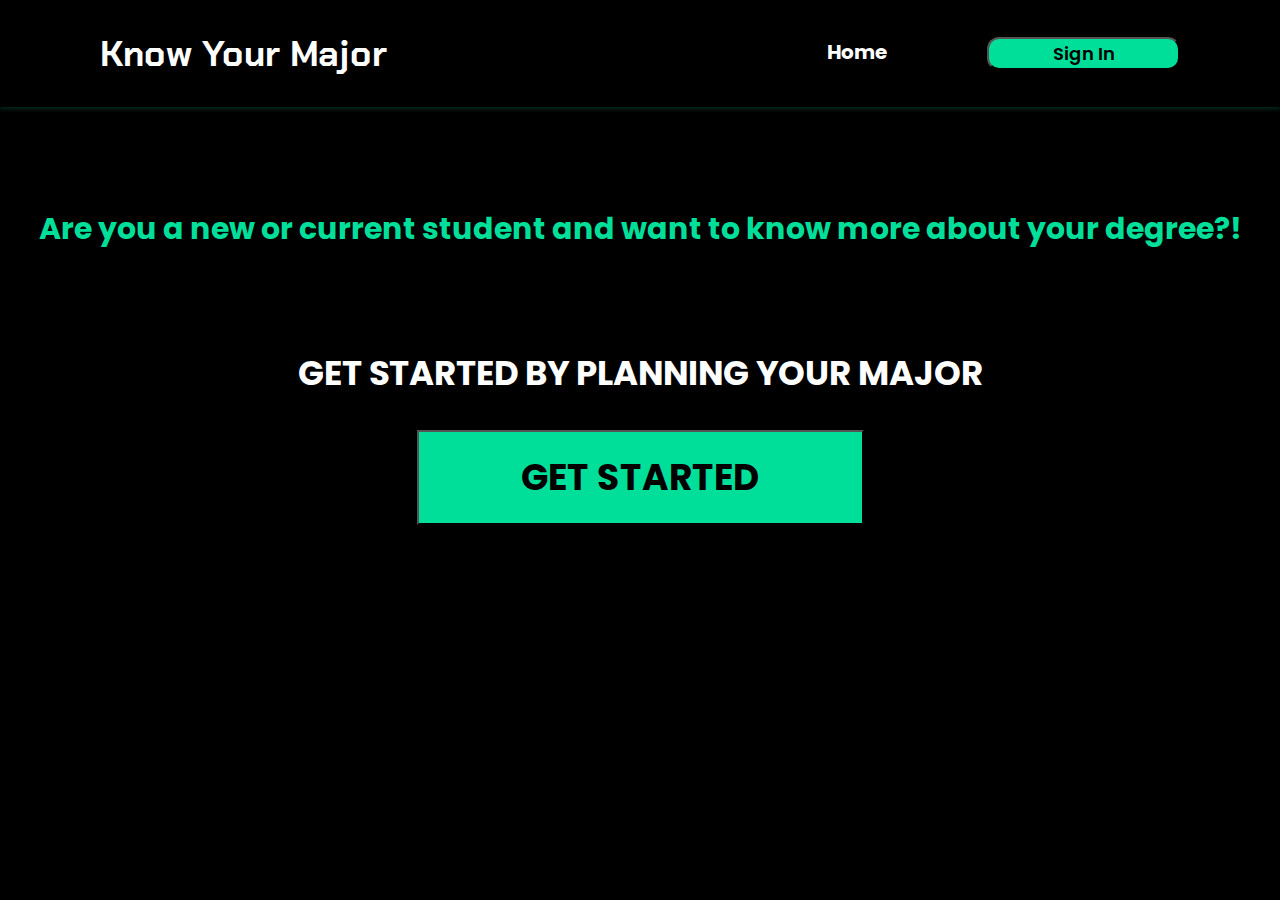
<file: index.html>
<!DOCTYPE html>
<html lang="en">
<head>
    <meta charset="UTF-8">
    <meta http-equiv="X-UA-Compatible" content="IE=edge">
    <meta name="viewport" content="width=device-width, initial-scale=1.0">
    <title>Home page</title>
    <link rel="stylesheet" href="style.css"/>
    <link rel="icon" href="web-icon.png">

</head>
<body>
    <header>

            <a href="index.html" class="logo">Know Your Major</a>
            <div class="menu-items">
                <ul class="navbar">
                    <li><a href="index.html">Home</a></li>
                </ul>
                <a href="sign-in.html">
                <div class="sign-in">
                    <button class="sign-in-button">Sign In</button></a></a>
                </div>
            </div>

    </header>


 
    <section class="main-page">
        <h1 class="high-school-msg">Are you a new or current student and want to know more about your degree?!</h1>
        <h1 class="get-started-msg">GET STARTED BY PLANNING YOUR MAJOR</h1>
       
        <div class="btn-container">
        <a href="search.html">
        <button href="search.html" class="get-started-btn" >GET STARTED</button></a>
    </div>
    </section>


    
</body>


</html>
</file>
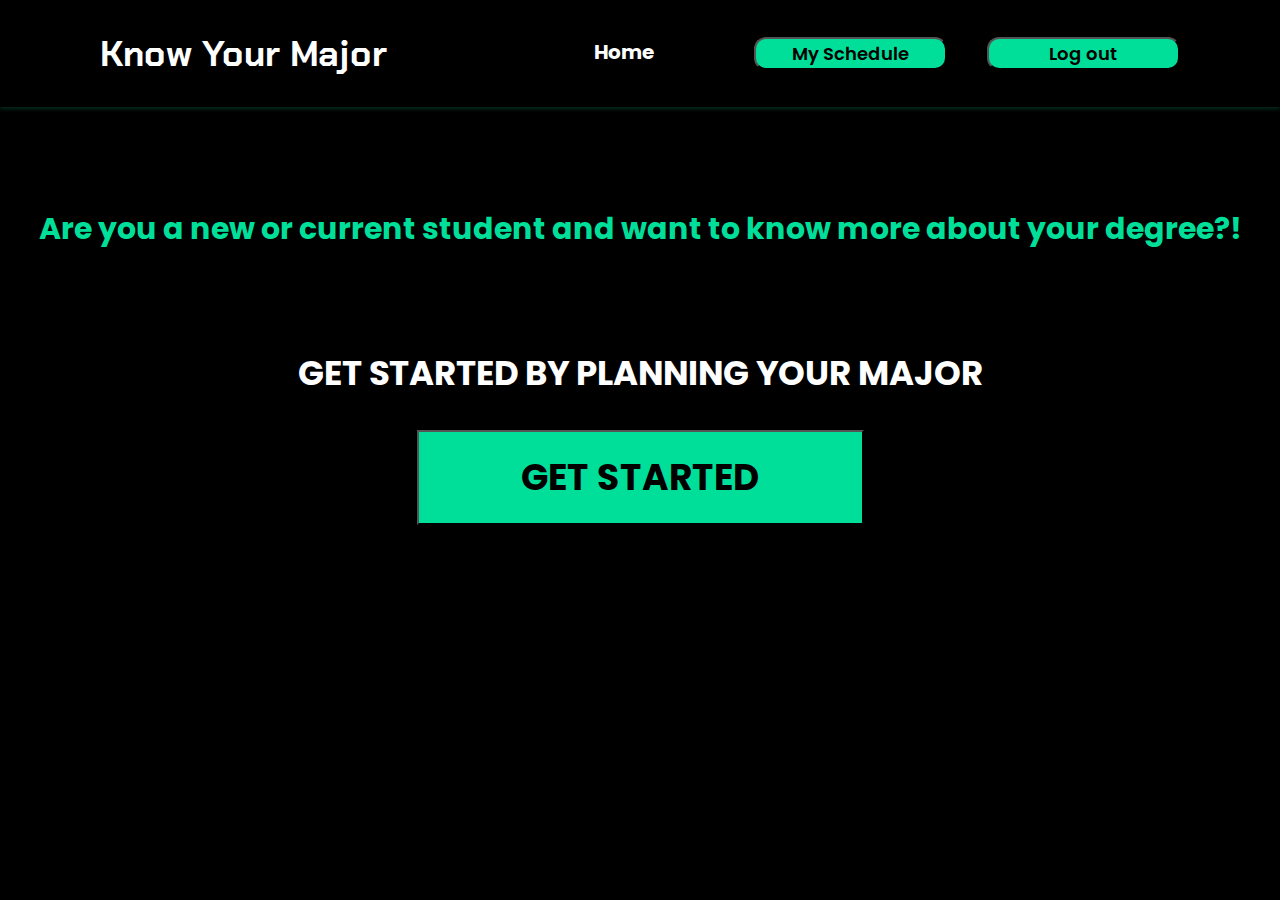
<file: home-signed.html>
<!DOCTYPE html>
<html lang="en">
<head>
    <meta charset="UTF-8">
    <meta http-equiv="X-UA-Compatible" content="IE=edge">
    <meta name="viewport" content="width=device-width, initial-scale=1.0">
    <title>Home page</title>
    <link rel="stylesheet" href="style.css"/>
    <link rel="icon" href="web-icon.png">

</head>
<body>
    <header>

            <a href="index.html" class="logo">Know Your Major</a>
            <div class="menu-items">
                <ul class="navbar">
                    <li><a href="home-signed.html">Home</a></li>
                </ul>
                <a href="my-schedule.html">
                <div class="sign-in">
                    <button class="sign-in-button">My Schedule</button></a></a>
                </div>
                <div class="sign-in">
                    <a href="index.html">
                    <button class="sign-in-button">Log out</button></a>
                </div>
            </div>

    </header>


    <section class="main-page">
        <h1 class="high-school-msg">Are you a new or current student and want to know more about your degree?!</h1>
        <h1 class="get-started-msg">GET STARTED BY PLANNING YOUR MAJOR</h1>
       
        <div class="btn-container">
        <a href="search.html">
        <button href="search.html" class="get-started-btn" >GET STARTED</button></a>
    </div>
    </section>

    
    
</body>


</html>
</file>
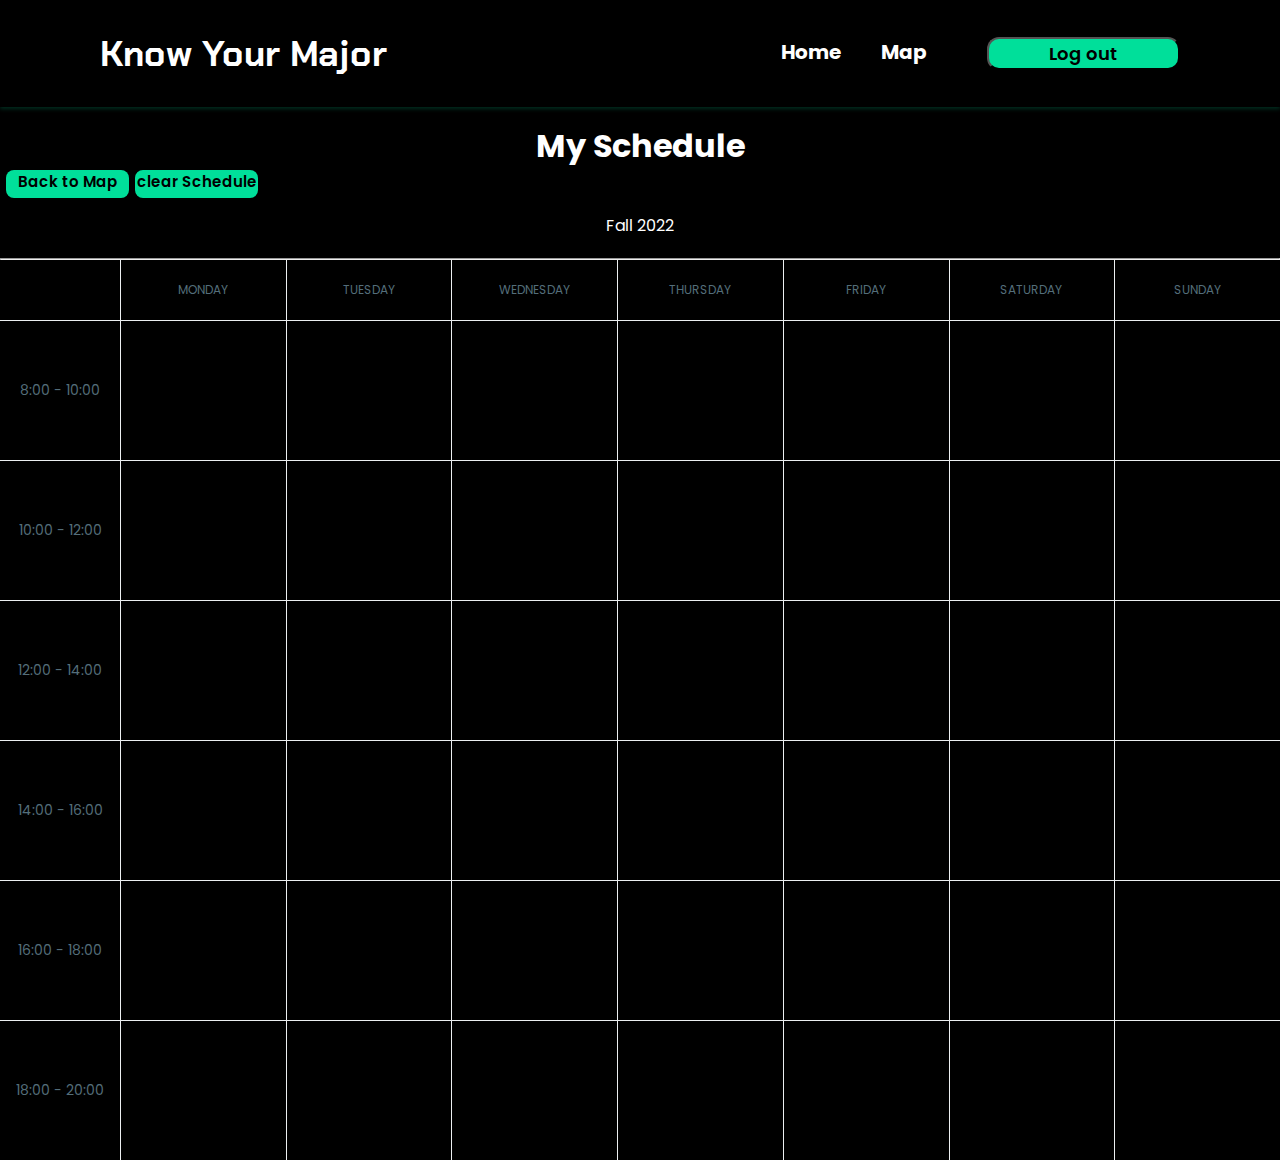
<file: my-schedule.html>
<!DOCTYPE html>
<html lang="en">
<head>
    <meta charset="UTF-8">
    <meta http-equiv="X-UA-Compatible" content="IE=edge">
    <meta name="viewport" content="width=device-width, initial-scale=1.0">
    <link rel="stylesheet" href="my-schedule.css">
    <title>My schedule</title>

    <script src="https://code.jquery.com/jquery-1.12.4.min.js" 
    integrity="sha384-nvAa0+6Qg9clwYCGGPpDQLVpLNn0fRaROjHqs13t4Ggj3Ez50XnGQqc/r8MhnRDZ" 
    crossorigin="anonymous">
   </script>

<link rel="icon" href="web-icon.png">



    
</head>
<body>

  <header>

    <a href="index.html" class="logo" id="logo">Know Your Major</a>
    <div class="menu-items">
        <ul class="navbar">
            <li><a href="home-signed.html">Home</a></li>
            <li><a href="map-signed-in.html">Map</a></li>
        </ul>
        <div class="sign-in">
            <a href="index.html">
            <button class="sign-in-button">Log out</button></a>
        </div>
    </div>

</header>

<main class="main-page">
    <h1 class="my-schedule">My Schedule</h1>


    <div class="parentdiv" style="display: flex ;">
      <div class="backbtn" ><a href ="map-signed-in.html" >Back to Map</a></div>
      <div class="clearSchedule">clear Schedule</div>
    </div>

    
    <p class="fall-2022">Fall 2022</p>

    <hr>
    <div class="timetable">
        <div class="week-names">
          <div>monday</div>
          <div>tuesday</div>
          <div>wednesday</div>
          <div>thursday</div>
          <div>friday</div>
          <div>saturday</div>
          <div>sunday</div>
        </div>
        <div class="time-interval">
          <div>8:00 - 10:00</div>
          <div>10:00 - 12:00</div>
          <div>12:00 - 14:00</div>
          <div>14:00 - 16:00</div>
          <div>16:00 - 18:00</div>
          <div>18:00 - 20:00</div>
        </div>
        <div class="content">
            
          <div>
            <div class="accent-orange-gradient course1">course 1</div>
          </div>
          <div></div>
          <div><div class="accent-orange-gradient course1">course 1</div>
        </div>
          <div></div>
              <div>
                <div class="accent-orange-gradient course1">course 1</div>
            </div>

          <div></div>
          <div></div>
          <div>
            <div class="accent-red-gradient course2">course 2</div>
            

          </div>
          <div>
            <div class="accent-cyan-gradient course3">course 3</div>
          </div>
          <div></div>

          <div>
            <div class="accent-red-gradient course2">course 2</div>
          </div>
          <div>
            <div class="accent-cyan-gradient course3">course 3</div>

          </div>
          <div>
          </div>
          <div></div>
          <div></div>

          <div><div class="accent-cyan-gradient course4">course 4</div></div>
          <div></div>
          <div><div class="accent-cyan-gradient course4">course 4</div></div>
          <div></div>
          <div></div>

          <div>
          </div>
          <div>  <div class="accent-orange-gradient course5">course 5</div>
        </div>
          <div></div>
          <div> <div class="accent-orange-gradient course5">course 5</div></div>
          <div></div>

          <div> <div class="accent-orange-gradient course5">course 5</div></div>
          <div></div>
          <div></div>
          <div></div>
          <div></div>

          <div></div>
          <div></div>
          <div></div>
          <div></div>
          <div></div>
          <div></div>
          <div></div>
          <div></div>
          <div></div>
          <div></div>
          <div></div>
          <div></div>
          <div></div>
          <div></div>
          <div></div>

        </div>
      </div>

      
</main>
    
</body>

<script src="my-schedule.js"></script>
</html>
</file>
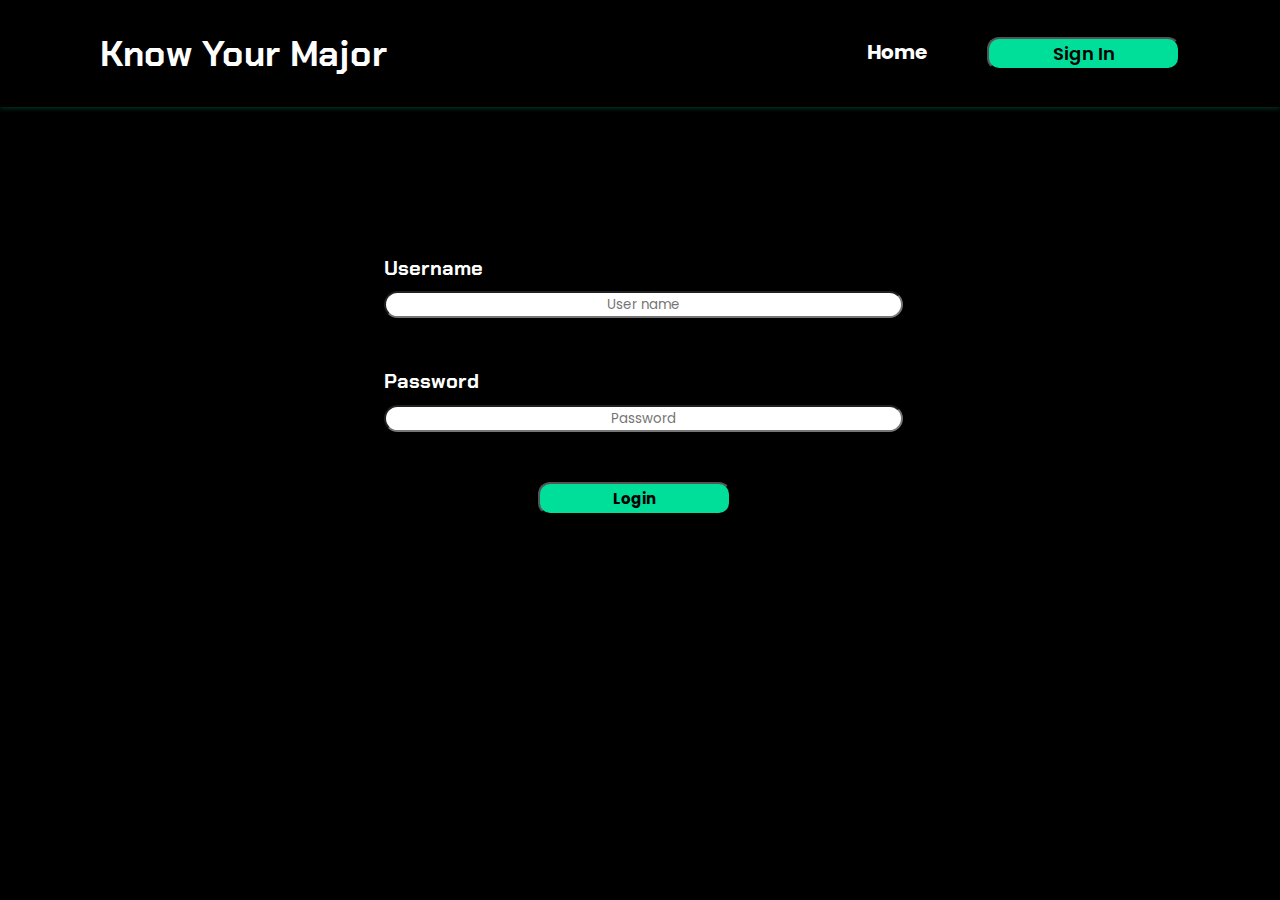
<file: sign-in.html>
<!DOCTYPE html>
<html lang="en">
<head>
    <meta charset="UTF-8">
    <meta http-equiv="X-UA-Compatible" content="IE=edge">
    <meta name="viewport" content="width=device-width, initial-scale=1.0">
    <link rel="stylesheet" href="sign.css"/>
    <title>Sign In</title>
    <script src=
    "https://ajax.googleapis.com/ajax/libs/jquery/2.1.1/jquery.min.js">
        </script>

<link rel="icon" href="web-icon.png">

</head>
<body onkeydown="if (event.keyCode == 13)
                 document.getElementById('login-btn').click()">

    <body>
        <header>

            <a href="index.html" class="logo" id="logo">Know Your Major</a>
            <div class="menu-items">
                <ul class="navbar">
                    <li><a href="index.html">Home</a></li>
                </ul>
                <div class="sign-in">
                    <button class="sign-in-button">Sign In</button></a>
                </div>
            </div>
    
    </header>

        <main class="main">
            <h1 class="sign-in">
                Sign In
            </h1>
           
                <div class="user-div">
                 <p class="user-name">Username</p>
                </div>
                 <input type="text" class="user-text" id ="user-nameE" onkeydown="if (event.keyCode == 13)
                 document.getElementById('login-btn').click()" placeholder="User name">
                    <div class="pass">
                        <p class="password">Password</p>
                    </div>


                 <input type="password" class="password-text" id ="passwordE" onkeydown="if (event.keyCode == 13)
                 document.getElementById('login-btn').click()" placeholder="Password" >
                 <div></div>
              
                    <button id="login-btn" class="login" onclick="checkUserAndPass('user-nameE','passwordE' ,'search-signed.html')">
                        Login
                    </button>
               
        </main>
    
</body>
<script src="map.js"></script>

</html>
</file>
<file: style.css>
@import url('https://fonts.googleapis.com/css2?family=Chakra+Petch:ital,wght@0,600;0,700;1,600;1,700&display=swap');
@import url('https://fonts.googleapis.com/css2?family=Poppins:ital,wght@0,100;0,200;0,300;0,400;0,500;0,600;0,700;0,800;0,900;1,100;1,200;1,300;1,400;1,500;1,600;1,700;1,800;1,900&display=swap');
:root{
    --green: #00DF9A;
    --white: #FFFFFF;
    --black: #000000;
    --green-dark: #2c8b6d;
    --orange: #F5470F;
    --cyan: #1DBEC8;
    --dark-blue:#23868d;

}

*{
    margin:  0;
    padding: 0;
    box-sizing: border-box;
    font-family: 'Poppins', sans-serif;
    scroll-behavior: smooth;
    list-style: none;
    text-decoration: none;
}

body{
    margin: 0;
    background-color: var(--black);
}


header{
    position: relative;
    top:0;
    right: 0;
    width: 100%;
    background: #000000;
    box-shadow: 0 2px 4px 0 rgba(0, 223, 154, 0.2);
    z-index: 100;
    display: flex;
    align-items: center;
    justify-content: space-between;
    padding: 30px 100px;
}

.navbar{
    display: flex;
}
.navbar a {
    padding: 10px 20px;
}


.logo{
font-family: 'Chakra Petch';
font-style: normal;
font-weight: 700;
font-size: 36px;
color: var(--white);
text-decoration: none;
transition: all ease 0.30s;
}
.logo:hover{
    color: var(--green);
}

header .menu-items{
    display: flex;
    gap: 40px;
}

header .menu-items a{
font-style: normal;
font-weight: 700;
font-size: 20px;
color: var(--white);
text-decoration: none;
transition: all ease 0.30s;
}

header .menu-items a:hover{
    color: var(--green);
    text-decoration: underline;

}

.sign-in-button{
cursor: pointer;
background: var(--green);
border-radius: 12px;
width: 193px;
height: 33px;
font-weight: 600;
font-size: 18px;
transition: all ease 0.30s;
}

.sign-in-button:hover{
    background-color: var(--green-dark);
}
.home h1{
    color: white;
}
/***Main page**/

.main-page{
    align-items: center;
    padding-left: 20px;
    padding-right: 20px;
}



.high-school-msg{
    width: 100%;
    height: 44px;
    margin-top: 100px;
    //padding-left: 200px;
    font-weight: 700;
    font-size: 30px;
    line-height: 44px;
    text-align: center;

color: var(--green);

}

.get-started-msg{
   
    width: 100%;
    height: 44px;
    margin-top: 100px;
    //padding-left: 200px;
    font-weight: 700;
    font-size: 34px;
    line-height: 44px;
    text-align: center;
    
    color: var(--white);
}

.btn-container
{
    text-align: center;
    clear: left;
}

.get-started-btn{
text-align: center;
cursor: pointer;
box-shadow: 0px 4px 4px 27px rgba(0, 0, 0, 0.25);
width: 447px;
height: 95px;
margin-top: 35px;

font-weight: 700;
font-size: 36px;
background-color: var(--green);
transition: all ease 0.30s;
}

.get-started-btn:hover{
    background-color: var(--green-dark);
}
</file>
<file: my-schedule.css>
@import url('https://fonts.googleapis.com/css2?family=Chakra+Petch:ital,wght@0,600;0,700;1,600;1,700&display=swap');
@import url('https://fonts.googleapis.com/css2?family=Poppins:ital,wght@0,100;0,200;0,300;0,400;0,500;0,600;0,700;0,800;0,900;1,100;1,200;1,300;1,400;1,500;1,600;1,700;1,800;1,900&display=swap');
:root{
    --green: #00DF9A;
    --white: #FFFFFF;
    --black: #000000;
    --green-dark: #2c8b6d;
    --orange: #F5470F;
    --cyan: #1DBEC8;
    --dark-blue:#23868d;

}

*{
    margin:  0;
    padding: 0;
    box-sizing: border-box;
    font-family: 'Poppins', sans-serif;
    scroll-behavior: smooth;
    list-style: none;
    text-decoration: none;
}

body{
    margin: 0;
    background-color: var(--black);
}


header{
    position: relative;
    top:0;
    right: 0;
    width: 100%;
    background: #000000;
    box-shadow: 0 2px 4px 0 rgba(0, 223, 154, 0.2);
    z-index: 100;
    display: flex;
    align-items: center;
    justify-content: space-between;
    padding: 30px 100px;
}

.clearSchedule
{
    cursor: pointer;
    text-align: center;
    background: var(--green);
    border-radius: 8px;
    margin-left: 6px;
    width: 123px;
    height: 28px;
    font-weight: 600;
    font-size: 15px;
    transition: all ease 0.30s;
    color: black;

}

.backbtn{
    cursor: pointer;
    text-align: center;
    background: var(--green);
    border-radius: 8px;
    margin-left: 6px;
    width: 123px;
    height: 28px;
    font-weight: 600;
    font-size: 15px;
    transition: all ease 0.30s;
    text-decoration: none;
}

.backbtn a{
    color: black;
}

.backbtn:hover{
    background-color: var(--green-dark);
}

.clearSchedule:hover{
    background-color: var(--green-dark);
}


.navbar{
    display: flex;
}
.navbar a {
    padding: 10px 20px;
}


.logo{
font-family: 'Chakra Petch';
font-style: normal;
font-weight: 700;
font-size: 36px;
color: var(--white);
text-decoration: none;
transition: all ease 0.30s;
}
.logo:hover{
    color: var(--green);
}

header .menu-items{
    display: flex;
    gap: 40px;
}

header .menu-items a{
font-style: normal;
font-weight: 700;
font-size: 20px;
color: var(--white);
text-decoration: none;
transition: all ease 0.30s;
}

header .menu-items a:hover{
    color: var(--green);
    text-decoration: underline;

}

.sign-in-button{
cursor: pointer;
background: var(--green);
border-radius: 12px;
width: 193px;
height: 33px;
font-weight: 600;
font-size: 18px;
transition: all ease 0.30s;
}

.sign-in-button:hover{
    background-color: var(--green-dark);
}
.home h1{
    color: white;
}

.my-schedule , .fall-2022{
    padding-top:15px;
    color: white;
    text-align: center;
}

.fall-2022{
    padding-bottom: 20px;
}

.schedule tr{
    color: white;
    text-align: center  ;
}

html, body {
    margin: 0;
    font-family: 'Karla';
    color: #546e7a;
}
* {
    box-sizing: border-box;
}

.timetable {
    display: grid;
    grid-template-areas: ". week" "time content";
    grid-template-columns: 120px;
    grid-template-rows: 60px;
    width: 100vw;
    height: 100vh;
}
.timetable .accent-pink-gradient {
    margin: center;
    font-size: 30px;
    padding-top: 20%;
    padding-left: 10%;
    font-weight: 700;
    display: flex;
    width: 100%;
    height: 100%;
    background: linear-gradient(135deg, var(--green), #eea08e);
    transition: 0.2s ease box-shadow, 0.2s ease transform;
    
}
.timetable .accent-pink-gradient:hover {
    box-shadow: 0 20px 30px 0 rgba(238, 142, 188, 0.3);
    transform: scale(1.05);
}

.accent-red-gradient:hover {
    box-shadow: 0 20px 30px 0 rgba(238, 142, 188, 0.3);
    transform: scale(1.05);

}

.accent-red-gradient 
{
    margin: center;
    font-size: 30px;
    padding-top: 20%;
    padding-left: 10%;
    font-weight: 700;
    text-align: center;
    display: flex;
    width: 100%;
    height: 100%;
    background: linear-gradient(135deg, #8eeec0, #dcee8e);
    transition: 0.2s ease box-shadow, 0.2s ease transform;

}

.timetable .accent-orange-gradient {
    margin: center;
    font-size: 30px;
    padding-top: 20%;
    padding-left: 10%;
    font-weight: 700;
    text-align: center;
    display: flex;
    width: 100%;
    height: 100%;
    background: linear-gradient(135deg, #8eeec0, #dcee8e);
    transition: 0.2s ease box-shadow, 0.2s ease transform;
}
.timetable .accent-orange-gradient:hover {
    box-shadow: 0 20px 30px 0 rgba(238, 192, 142, 0.3);
    transform: scale(1.05);
}
.timetable .accent-green-gradient {
    margin: center;
    font-size: 30px;
    padding-top: 20%;
    padding-left: 10%;
    font-weight: 700;
    display: flex;
    width: 100%;
    height: 100%;
    background: linear-gradient(135deg, #8eeec0, #8eeea0);
    transition: 0.2s ease box-shadow, 0.2s ease transform;
}
.timetable .accent-green-gradient:hover {
    box-shadow: 0 20px 30px 0 rgba(188, 238, 142, 0.3);
    transform: scale(1.05);
}
.timetable .accent-cyan-gradient {
    margin: center;
    font-size: 30px;
    padding-top: 20%;
    padding-left: 10%;
    font-weight: 700;
    display: flex;
    width: 100%;
    height: 100%;
    background: linear-gradient(135deg, #8eeec0, #8edcee);
    transition: 0.2s ease box-shadow, 0.2s ease transform;
}
.timetable .accent-cyan-gradient:hover {
    box-shadow: 0 20px 30px 0 rgba(142, 238, 192, 0.3);
    transform: scale(1.05);
}
.timetable .accent-blue-gradient {
    margin: center;
    font-size: 30px;
    padding-top: 20%;
    padding-left: 10%;
    font-weight: 700;
    display: flex;
    width: 100%;
    height: 100%;
    background: linear-gradient(135deg, #8eeec0, #a08eee);
    transition: 0.2s ease box-shadow, 0.2s ease transform;
}
.timetable .accent-blue-gradient:hover {
    box-shadow: 0 20px 30px 0 rgba(142, 188, 238, 0.3);
    transform: scale(1.05);
}
.timetable .accent-purple-gradient {
    margin: center;
    font-size: 30px;
    padding-top: 20%;
    padding-left: 10%;
    font-weight: 700;
    display: flex;
    width: 100%;
    height: 100%;
    background: linear-gradient(135deg, #8eeec0, #ee8edc);
    transition: 0.2s ease box-shadow, 0.2s ease transform;
}
.timetable .accent-purple-gradient:hover {
    box-shadow: 0 20px 30px 0 rgba(192, 142, 238, 0.3);
    transform: scale(1.05);
}
.timetable .weekend {
    background: #fbfbfc;
    color: #87a1ad;
}
.timetable .week-names {
    grid-area: week;
    display: grid;
    grid-template-columns: repeat(7, 1fr);
    text-transform: uppercase;
    font-size: 12px;
}
.timetable .week-names > div {
    display: flex;
    align-items: center;
    justify-content: center;
    width: 100%;
    height: 100%;
    box-shadow: inset 1px 0 0 #eceff1;
}
.timetable .time-interval {
    grid-area: time;
    display: grid;
    grid-template-rows: repeat(6, 1fr);
    font-size: 14px;
}
.timetable .time-interval > div {
    display: flex;
    align-items: center;
    justify-content: center;
    width: 100%;
    height: 100%;
    box-shadow: inset 0 1px 0 0 #eceff1;
}
.timetable .content {
    grid-area: content;
    display: grid;
    grid-template-rows: repeat(6, 1fr);
    grid-template-columns: repeat(7, 1fr);
}
.timetable .content > div {
    box-shadow: inset 1px 0 0 #eceff1, inset 0 1px 0 0 #eceff1;
}
</file>
<file: sign.css>
@import url('https://fonts.googleapis.com/css2?family=Chakra+Petch:ital,wght@0,600;0,700;1,600;1,700&display=swap');
@import url('https://fonts.googleapis.com/css2?family=Poppins:ital,wght@0,100;0,200;0,300;0,400;0,500;0,600;0,700;0,800;0,900;1,100;1,200;1,300;1,400;1,500;1,600;1,700;1,800;1,900&display=swap');
:root{
    --green: #00DF9A;
    --white: #FFFFFF;
    --black: #000000;
    --green-dark: #33554a;
    --orange: #F5470F;
    --cyan: #1DBEC8;
    --dark-blue:#23868d;

}

*{
    margin:  0;
    padding: 0;
    box-sizing: border-box;
    font-family: 'Poppins', sans-serif;
    scroll-behavior: smooth;
    list-style: none;
    text-decoration: none;
}

body{
    margin: 0;
    background-color: var(--black);
}


header{
    position: relative;
    top:0;
    right: 0;
    width: 100%;
    background: #000000;
    box-shadow: 0 2px 4px 0 rgba(0, 223, 154, 0.2);
    z-index: 100;
    display: flex;
    align-items: center;
    justify-content: space-between;
    padding: 30px 100px;
}

.navbar{
    display: flex;
}
.navbar a {
    padding: 10px 20px;
}


.logo{
font-family: 'Chakra Petch';
font-style: normal;
font-weight: 700;
font-size: 36px;
color: var(--white);
text-decoration: none;
transition: all ease 0.30s;
}
.logo:hover{
    color: var(--green);
}

header .menu-items{
    display: flex;
    gap: 40px;
}

header .menu-items a{
font-style: normal;
font-weight: 700;
font-size: 20px;
color: var(--white);
text-decoration: none;
transition: all ease 0.30s;
}

header .menu-items a:hover{
    color: var(--green);
    text-decoration: underline;

}



.sign-in-button{
cursor: pointer;
background: var(--green);
border-radius: 12px;
width: 193px;
height: 33px;
font-weight: 600;
font-size: 18px;
transition: all ease 0.30s;
}

.sign-in-button:hover{
    background-color: var(--green-dark);
}
.home h1{
    color: white;
}
.image-acc{
    position: relative;
    padding-left: 50px;
}



.user-div{
    display:flex;
    margin-left: 30%;;
    padding-top: 100px;

}
.user-name{
    position: relative;
    width: 97px;
    height: 26px;
    font-family: 'Chakra Petch';
    font-style: normal;
    font-weight: 700;
    font-size: 20px;
    line-height: 26px;
    color: var(--white);
    
}

.user-text{
    position: relative;
    width: 519px;
    height: 27px;
    margin-top: 10px;
    margin-left: 30%;
    border-radius: 25px;
    text-align: center;

}

.pass{
    display: flex;
    margin-left: 30%;
    padding-top: 50px;

}
.password{
    position: relative;
    width: 519px;
    height: 27px;
    font-family: 'Chakra Petch';
    font-style: normal;
    font-weight: 700;
    font-size: 20px;
    line-height: 26px;
    
    color: var(--white);
    
}

.password-text{
    position: relative;
    width: 519px;
    height: 27px;
    border-radius: 25px;
    text-align: center;
    margin-top: 10px;
    margin-left: 30%;

}

.image-pass{
    position: relative;

}


.login{
    cursor: pointer;
position: relative;
width: 193px;
height: 33px;
font-weight: 700;
font-size: 15px;
background: #00DF9A;
margin-top: 50px;
margin-left: 42%;

border-radius: 12px;
transition: all ease 0.30s;
}

.login:hover{
    background-color: var(--green-dark);
}
</file>
